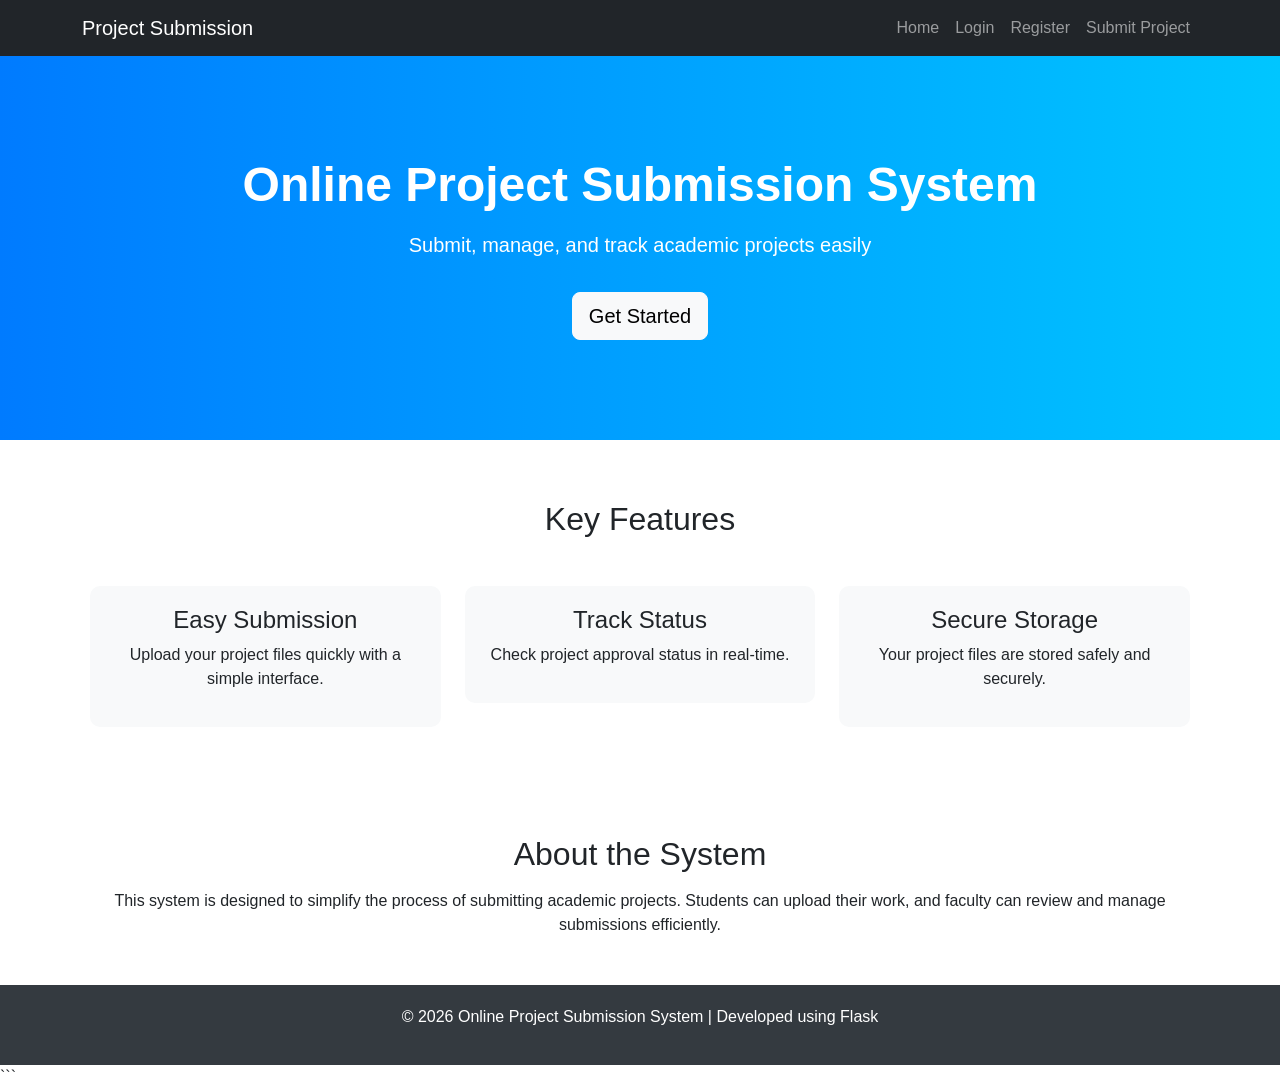
<file: templates/index.html>
<!DOCTYPE html>
<html lang="en">
<head>
    <meta charset="UTF-8">
    <meta name="viewport" content="width=device-width, initial-scale=1.0">
    <title>Online Project Submission System</title>

    <!-- Bootstrap CSS -->
    <link href="https://cdn.jsdelivr.net/npm/bootstrap@5.3.0/dist/css/bootstrap.min.css" rel="stylesheet">

    <style>
        body {
            font-family: 'Segoe UI', sans-serif;
        }

        .hero {
            background: linear-gradient(to right, #007bff, #00c6ff);
            color: white;
            padding: 100px 20px;
            text-align: center;
        }

        .hero h1 {
            font-size: 3rem;
            font-weight: bold;
        }

        .features {
            padding: 60px 20px;
        }

        .feature-box {
            padding: 20px;
            border-radius: 10px;
            background: #f8f9fa;
            transition: 0.3s;
        }

        .feature-box:hover {
            transform: translateY(-5px);
            box-shadow: 0px 5px 15px rgba(0,0,0,0.1);
        }

        footer {
            background: #343a40;
            color: white;
            padding: 20px;
            text-align: center;
        }
    </style>
</head>

<body>

<!-- Navbar -->
<nav class="navbar navbar-expand-lg navbar-dark bg-dark">
    <div class="container">
        <a class="navbar-brand" href="/">Project Submission</a>
        <button class="navbar-toggler" type="button" data-bs-toggle="collapse" data-bs-target="#navbarNav">
            <span class="navbar-toggler-icon"></span>
        </button>

        <div class="collapse navbar-collapse" id="navbarNav">
            <ul class="navbar-nav ms-auto">
                <li class="nav-item">
                    <a class="nav-link" href="/">Home</a>
                </li>
                <li class="nav-item">
                    <a class="nav-link" href="/login">Login</a>
                </li>
                <li class="nav-item">
                    <a class="nav-link" href="/register">Register</a>
                </li>
                <li class="nav-item">
                    <a class="nav-link" href="/upload">Submit Project</a>
                </li>
            </ul>
        </div>
    </div>
</nav>

<!-- Hero Section -->
<section class="hero">
    <h1>Online Project Submission System</h1>
    <p class="lead mt-3">Submit, manage, and track academic projects easily</p>
    <a href="/register" class="btn btn-light btn-lg mt-3">Get Started</a>
</section>

<!-- Features Section -->
<section class="features container text-center">
    <h2 class="mb-5">Key Features</h2>
    <div class="row">

        <div class="col-md-4">
            <div class="feature-box">
                <h4>Easy Submission</h4>
                <p>Upload your project files quickly with a simple interface.</p>
            </div>
        </div>

        <div class="col-md-4">
            <div class="feature-box">
                <h4>Track Status</h4>
                <p>Check project approval status in real-time.</p>
            </div>
        </div>

        <div class="col-md-4">
            <div class="feature-box">
                <h4>Secure Storage</h4>
                <p>Your project files are stored safely and securely.</p>
            </div>
        </div>

    </div>
</section>

<!-- About Section -->
<section class="container text-center my-5">
    <h2>About the System</h2>
    <p class="mt-3">
        This system is designed to simplify the process of submitting academic projects.
        Students can upload their work, and faculty can review and manage submissions efficiently.
    </p>
</section>

<!-- Footer -->
<footer>
    <p>&copy; 2026 Online Project Submission System | Developed using Flask</p>
</footer>

<!-- Bootstrap JS -->
<script src="https://cdn.jsdelivr.net/npm/bootstrap@5.3.0/dist/js/bootstrap.bundle.min.js"></script>

</body>
</html>
```
</file>
